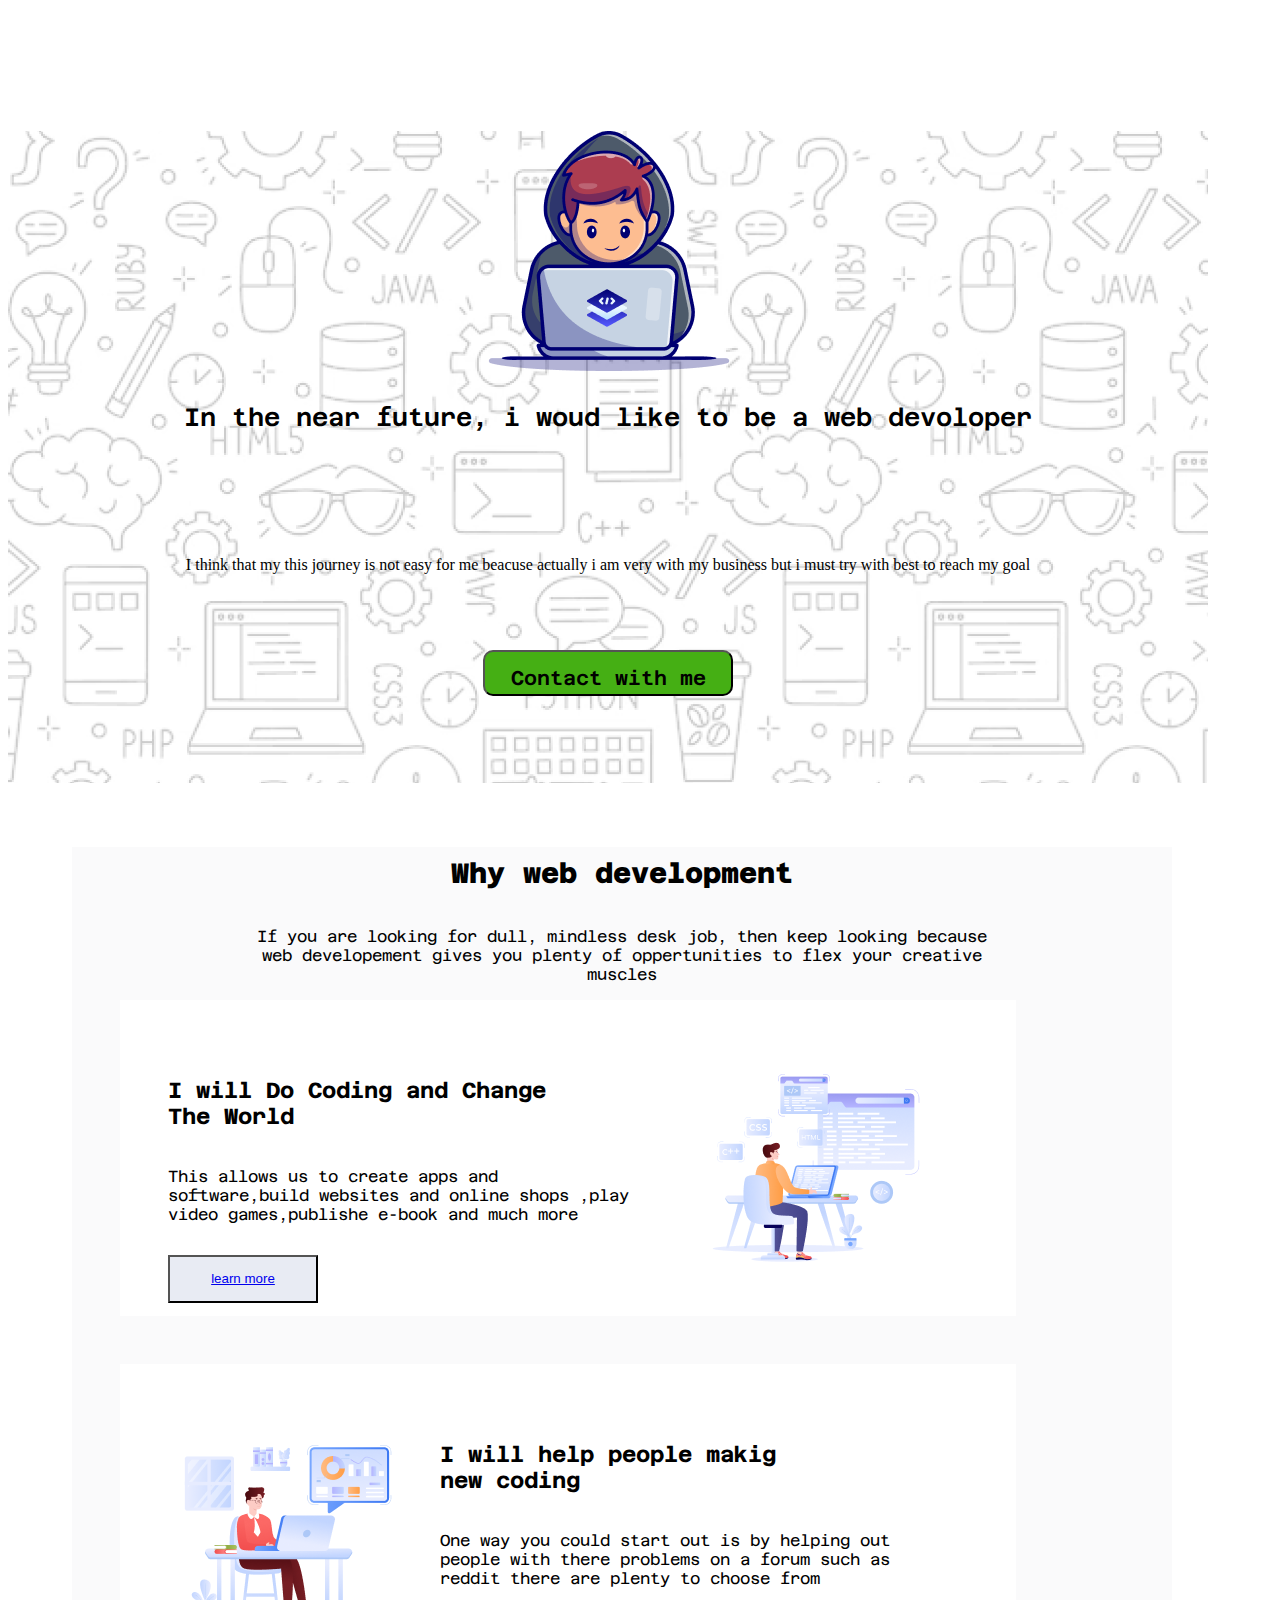
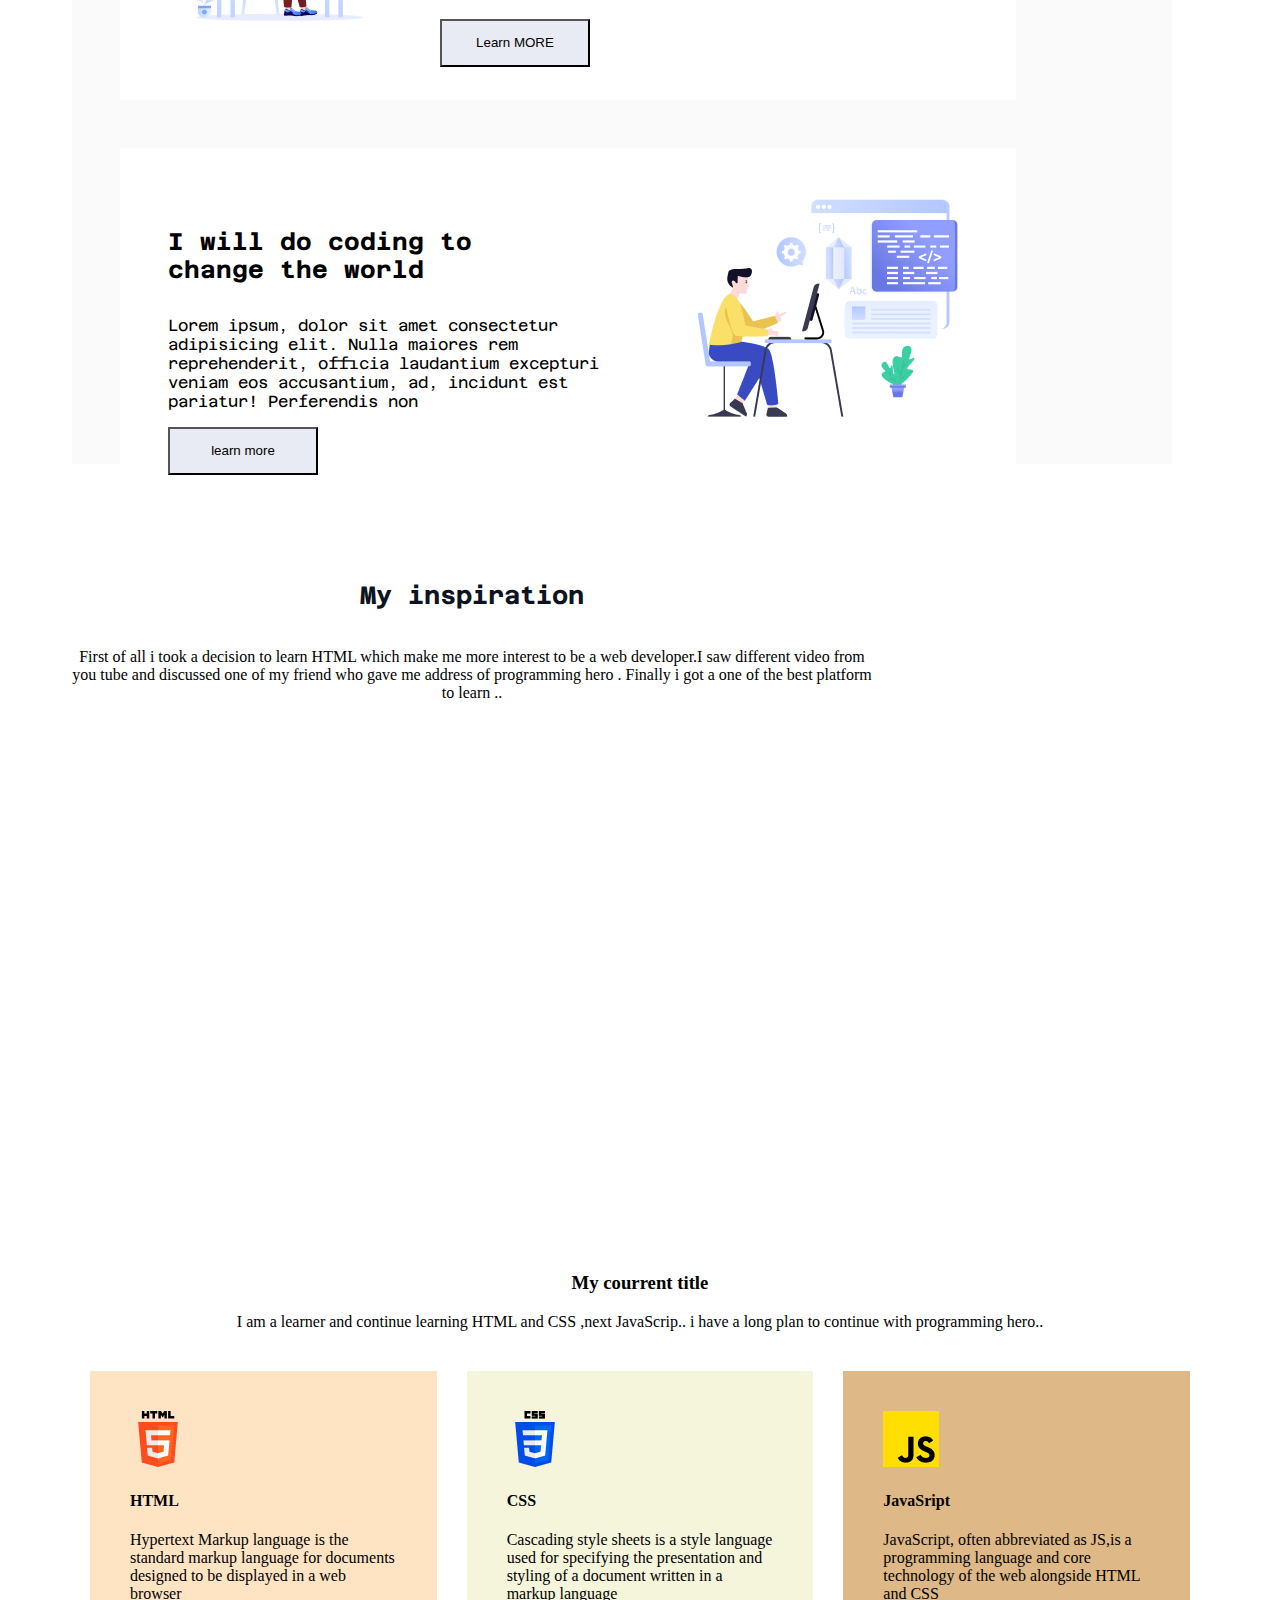
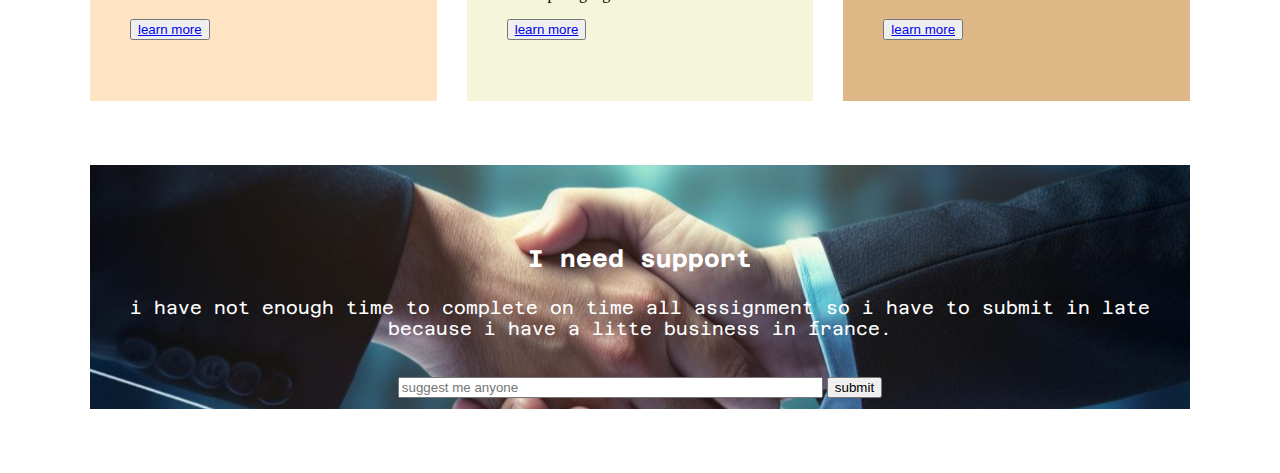
<file: index.html>
<!DOCTYPE html>
<html lang="en">
<head>
  <meta charset="UTF-8">
  <meta name="viewport" content="width=, initial-scale=1.0">
  <title>first websit</title>
  <link rel="stylesheet" href="style/style.css">
</head>
<body>
 <section class="hero">
  <div class="hero-content" >
    <div class="hero-pic">
   <img src=" Group.png" alt=""  > 
   </div>
   <div class="hero-subcontent">  
<h1 class="hero-title">In the near future, i woud like to be a web devoloper</h1>
    <p class="hero-descrition">I think that my this journey is not easy for me  beacuse actually i am very with my business but i must try with best to reach my goal</p>
    <button class="hero-btn">Contact with me</button>
  </div>
 </section>

<main>
<section class="grand">
  
<h3 class="grand-title"> Why web development </h3>
<p class="grand-description">If you are looking for dull, mindless desk job, then keep looking because web developement gives you plenty of oppertunities to flex your creative muscles</p>

<div class="container">
<div class="box-1">
  <div class="box-1-container">
  <h4 class="box-1-title">I will Do Coding and Change The World</h4>
  <p class="box-1-description">This allows us to create apps and software,build websites and online shops ,play video games,publishe e-book and much more </p> </p>
  <button class="box-1-btn-primary"><a href="http://google.com"> learn more</button></a>
  
</div>
<div class="box-1-picture" >
  <img src="Group 4.png" alt="">
</div>
</div>

<div class="box-2">
  <div class="box-2-picture">
    <img  src="Group 3.png" alt="">
  </div>
  <div class="box-2-container">
    <h4 class="box-2-title">I will help people makig new coding</h4>
  <p class="box-2-description">One way you could start out is by helping out people with there problems on a forum such as reddit there are plenty to choose from</p>
<button class="box-2-btn-primary ">
Learn MORE</button>
</div>
</div>
<div class="box-3">
  <div class="box-3-container">
    <h4 class="box-3-title"> I will do coding to change the world</h4>
    
  <p class="box-3-description"> Lorem ipsum, dolor sit amet consectetur adipisicing elit. Nulla maiores rem reprehenderit, officia laudantium excepturi veniam eos accusantium, ad, incidunt est pariatur! Perferendis non </p>
  <button class="box-3-btn-primary"> learn more</button>
  </div>
  <div class="box-3-picture">
    <img src="Layer_1.png" alt="">
  </div>

</div>
</div>
</section>
</main>
<section class="inspt">
<div class="inspt-content">
  <h4 class="inspt-title">My inspiration</h4>
  <p class="inspt-description"> First of all i took a decision to learn HTML which make me more interest to be a web developer.I saw different video from you tube and discussed one of my friend who gave me address of programming hero . Finally i got a one of the best platform to learn ..</p>
</div>
<div class="inspt-ideal">
  <iframe width="852px" height="400px" src="https://www.youtube.com/embed/DGHn2uOAVCE?si=Ed9KQVABTXvfXqma" title="YouTube video player" frameborder="0" allow="accelerometer; autoplay; clipboard-write; encrypted-media; gyroscope; picture-in-picture; web-share" referrerpolicy="strict-origin-when-cross-origin" allowfullscreen>

  </iframe>

</div>
</section>
<section class="targets">
  <h3 class="section-title"> My courrent title</h3>
<p class=section-description>I am a learner and continue learning HTML and CSS ,next JavaScrip.. i have a long plan to continue with programming hero..  </p>
<section class="targets-container">
<div class="target1">
  <img src="html.png" alt="">
  <h4 class="target1-title">HTML</h4>
  <p class="target1-description">Hypertext Markup language is the standard markup language for documents designed to be displayed in a web browser </p>
  <button class="btn-primary"><a href="http://google.com">learn more</a></button>

</div>
<div class="target2">
  <img src="css.png" alt="">
  <h4 class="target2-title">CSS</h4>
  <p class="target2-description">Cascading style sheets is a style language used for specifying the presentation and styling of a document written in a markup language</p>
  <button class="btn-primary"><a href="http://google.com">learn more</a></button>

</div>
<div class="target3">
  <img src="js.png" alt="">
  <h4 class="target3-title">JavaSript</h4>
  <p class="target3-description">JavaScript, often abbreviated as JS,is a programming language and core technology of the web alongside HTML and CSS </p>
  <button class="btn-primary"><a href="http://google.com">learn more</a></button>
</div>
</section>
</section>
<section class="banner">
  <div class="banner-content">
    <h3 class="banner-title">I need support</h3>
    <p class="banner-description">i have not enough time to complete on time all assignment so i have to submit in late because i have  a litte business in france. </p>
    
      <input type="text" placeholder="suggest me anyone " size="50">
      <input type="submit" value="submit" >
  

  </div>

</section>
</body>
</file>
<file: style/style.css>
@import url('https://fonts.googleapis.com/css2?family=Azeret+Mono:ital,wght@0,100..900;1,100..900&display=swap');
/*font-family: "Azeret Mono", monospace;*/
/*hero styles*/

.hero-btn{
width: 250px;
height: 46px;
padding: 14px 16px 14px 16px;
font-family: Azeret Mono;
font-size: 20px;
font-weight: 600;
letter-spacing: 0%;
text-align :center;
margin-top:60px ;
border-radius:10px; 
background: rgb(69, 175, 20);
} 
.hero {
background-image: url("../Hero-bg.png");
width: 1200PX;
height: 652px;
margin-top:131px;


}
.hero-content{
width: 998px; 
height: 582px;
margin-left: auto;
margin-right: auto;
justify-content: center;
align-items: center;
text-align: center;
}

.hero-pic{
width: 240px;
height: 240px;
margin-left: auto;
margin-right: auto;
margin-top: 4px;
justify-content: center;
align-items:center;
padding: 0px;
}
.hero-subcontent{
    width:998px;
    height: 310px;
    margin:32px 0px;
    justify-content: flex-start;
    align-items: center;
    padding: 0px;
}
.hero-title{
width: 998px;
height: 136px;
font-family: Azeret Mono;
font-size: 25px;
font-weight: 600;
text-align: center;
padding: 0px;
}
.hero-description {
width: 852px;
height: 52px;
font-family: Azeret Mono;
font-size: 16px;
line-height: 26px;
font-weight: 400;
text-align: center;
opacity: 0.7;
}
/*main styles*/
.main{
    max-width: 1100px;
   
}
    
.grand{
max-width: 1100px;
max-height: 1350px;
margin-top: 64px ;
margin-left: 64px;
background-color:rgba(13, 19, 33, 0.02);

}

.grand-title{
    text-align: center;
    font-family: Azeret Mono;
    font-weight: 800;
    font-size: 28px;
    padding :10PX;

}
.grand-description{
    width:750px ;
    margin-left: auto;
    margin-right: auto;
    font-family: Azeret Mono;
    font-weight: 400;
    font-size: 16px;
    letter-spacing: 0%;
    text-align: center;

}



.box-1{
    width: 800px;
    height: 220px;
    display: flex;
    justify-content:space-between ;
    margin-left:48px;
    padding: 48px 48px 48px 48px;
    background-color: white;
   
    
}
.box-1-container{
width:477px;
text-align: left;


}
 
.box-1-title{
width: 390px;
height:60px;
font-family: Azeret Mono;
font-weight: 700;
font-size: 22px;
letter-spacing: 0%;
text-align: left;
 

}
.box-1-description{
width: 468px;
height: 52px;
font-family: Azeret Mono;
font-weight: 400;
font-size: 16px;
letter-spacing: 0%;
text-align: left;
margin-top: 20px;


}
.box-1-btn-primary{
width: 150px;
height: 48px;
margin-top: 20px;
align-items: left;
background-color: rgb(232, 235, 243)
}
.box-1-picture{
   width:272px;
   height:220px;
   justify-content: center;
   align-items: center;
   
     }
     .box-2{
        width: 800px;
       height:240px;
        display: flex;
        background-color: white;
        margin: 48px ;
       padding: 48px  48px  48px  48px;
     }

     .box-2-picture{
        margin-right:32px;
     }
         
    .box-2-container{
        text-align: left;
    }
.box-2-title{
width: 390px;
height:60px;
font-family: Azeret Mono;
font-weight: 700;
font-size: 22px;
letter-spacing: 0%;
text-align: left;

    }
     .box-2-description{
width: 468px;
height: 52px;
font-family: Azeret Mono;
font-weight: 400;
font-size: 16px;
letter-spacing: 0%;
text-align: left;
margin-top: 20px;
     }
     .box-2-btn-primary{
width: 150px;
height: 48px;
margin-top: 20px;
align-items: left;
background-color: rgb(232, 235, 243)
     }

    .box-3{
        width: 800px;
        height:220px;
         display: flex;
         justify-content:space-between;
         background-color: white;
         margin-left: 48px;
         margin-bottom: 48px;
         padding: 48px  48px  48px  48px;
         
         
    }
    .box-3-container{
    width:477px;
    text-align: left;

    }
      
    .box-3-title{
    width: 390px;
    font-family: Azeret Mono;
    font-weight: 700;
    font-size: 24px;
    letter-spacing: 0%;
    text-align: left;
     
    
    }
    .box-3-description{
    width: 468px;
    font-family: Azeret Mono;
font-weight: 400;
font-size: 16px;
letter-spacing: 0%;
text-align: left;
  
    
    
    }
    .box-3-btn-primary{
    width: 150px;
    height: 48px;
   align-items: left;
    background-color: rgb(232, 235, 243)
    }
    .box-3-picture{
       width:272px;
       height:220px;
       justify-content: center;
       align-items: center;
       
         }   

     
     

/*targets section styles*/
.targets{
    width: 1100px;
margin: 48px auto 48px auto;

}
.section-title{
    text-align: center;
    width: ;
    heigt:
}
.section-description{
    text-align: center;
}


.targets-container{
display: flex;
gap: 30px;
margin-top: 40px;
}
.target-description{
    justify-content: center;
    font-family: Azeret Mono;
font-weight: 400;
font-size: 16px;
letter-spacing: 0%;
    padding:40px;
}
.target1{
    background-color: bisque;
    width: 300px;
    height: 250px;
    padding: 40px;
}
.target2{
    background-color:beige ;
    width: 300px;
    height: 250px;
    padding: 40px;
}
.target3{
    background-color: burlywood;
    width: 300px;
    height: 250px;
    padding: 40px;
}
/*inspt section styles*/

.inspt{
    width:852px;
    height: 600px;
    Padding:32px 97px 80px 64px;

} 
.inspt-content{
    max-width: 800px;
    height: 110px;
}  
.inspt-title{
justify-content: center; 
align-items: center;
text-align: center; 
gap:24px; 
color: rgb(13, 19, 33);
font-family: Azeret Mono;
font-size: 25px;
font-weight: 700;
line-height: 37px;
letter-spacing: 0%;

}
.inspt-description{
justify-content: center;
align-items: center;
text-align: center; 

}

.inspt-ideal{
    justify-content: center;
   Width: 852px;
   height: 400px;
   margin-top: 48px;
   justify-content: center;
  align-items: center;
 padding: 32px 32px 32px 32px;
}
.banner{
    background-image:url(../handshake.jpg);
    background-position: center;
    width: 1100px;
    height: 244px;
    justify-content: center;
    justify-items: center;
    text-align: center;
    margin:64px auto 64px auto;
    

}
.banner-title{
    padding-top: 80px;
    font-size: 24px;
    font-family: Azeret Mono;
    color: white;
    font-weight: 700;
    justify-content: center;
    text-align: center;

}
.banner-description{
    padding-top :10 px;
    font-size:18px;
    font-family: Azeret Mono;
    color: white;
    font-weight: 400;
    text-align: center;
    padding-bottom:20px;
}
</file>
